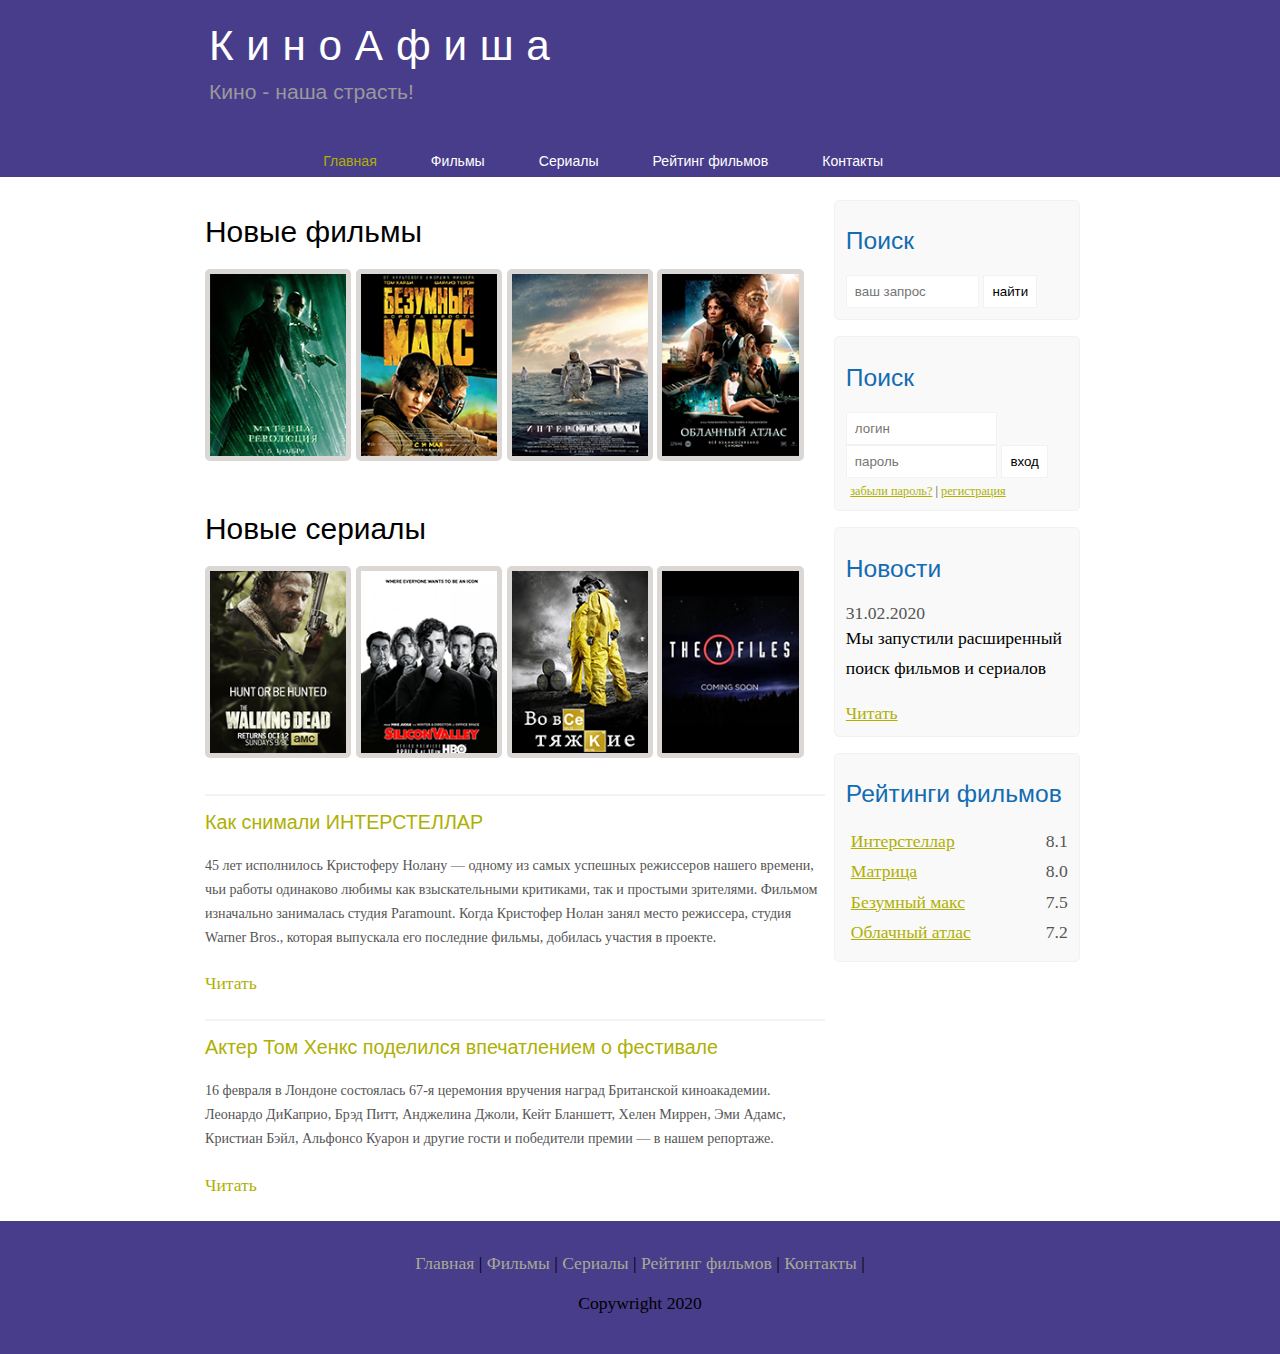
<file: index.html>
<!DOCTYPE html>
<html lang="en">
<head>
	<meta charset="UTF-8">
	<meta name="veiwport" content="width=device-width, initial-scale=1.0">
	<title>Главная страница</title>
	<meta name="description" content="Киномонстр - это портал о кино!"/>
	<meta name="keywords" content="фильмы онлайн в 4к"/>
	<link rel="stylesheet" type="text/css" href="assets/css/style.css">
</head>
<body>

<div class="main">

	<!--- Head. Создание названия сайта и лого--->
	<div class="header">
		<div class="logo">
			<div class="logo_text">
				<h1><a href="index.html">КиноАфиша</a></h1>
				<h2>Кино - наша страсть!</h2>
			</div>
	</div>

	<!--- Head. Создание нижнего меню --->
	<div class="menubar">
			<ul class="menu">
				<li class="selected"><a href="index.html">Главная</a></li>
				<li><a href="films.html">Фильмы</a></li>
				<li><a href="#">Сериалы</a></li>
				<li><a href="rating.html">Рейтинг фильмов</a></li>
				<li><a href="contact.html">Контакты</a></li>
			</ul>
	</div>
	</div>

		<div class="site_content">
			<!---ПРАВОЕ МЕНЮ--->
			<div class="sidebar_container">
			<!-- Блок "Поиск"-->
				<div class="sidebar">
				<h2>Поиск</h2>
				<form method="post" action="#" id="search_form">
					<input type="search" name="search_field" placeholder="ваш запрос"/> <!-- поле поиска-->
					<input type="submit" class="btn" value="найти"/>	<!---кнопка найти--->
				</form>
				</div>

			<!-- Блок "Вход" -->
				<div class="sidebar">
				<h2>Поиск</h2>
				<form method="post" action="#" id="login">
					<input type="text" name="login_field" placeholder="логин" /> <!-- поле пароль -->
					<input type="password" name="password_field" placeholder="пароль" /> <!-- поле пароль-->
					<input type="submit" class="btn" value="вход" />	<!---кнопка вход--->
						<div class="lables_passreg_text">
						<span><a href="#">забыли пароль?</a></span> | <span><a href="#">регистрация</a></span>
					</div>
				</form>
			</div>

			<!--Блок "Новости" -->
				<div class="sidebar">
				<h2>Новости</h2>
					<span>31.02.2020</span>
					<p>Мы запустили расширенный поиск фильмов и сериалов</p>
					<a href="#">Читать</a>
			</div>

			<!-- Блок "Рейтинги фильмов"-->
			<div class="sidebar">
				<h2>Рейтинги фильмов</h2>
				<ul>
					<li><a href="show.html">Интерстеллар</a><span class="rating_sidebar">8.1</span></li>
					<li><a href="#">Матрица</a><span class="rating_sidebar">8.0</span></li>
					<li><a href="#">Безумный макс</a><span class="rating_sidebar">7.5</span></li>
					<li><a href="#">Облачный атлас</a><span class="rating_sidebar">7.2</span></li>
				</ul>
			</div>
			</div>

				<!--Блок ФИЛЬМЫ и СЕРИАЛЫ--->
				<div class="content">

					<h1>Новые фильмы</h1>
					<div class="films_block">
						<a href="#"><img src="assets/img/matrix.png"></a>
						<a href="#"><img src="assets/img/max.png"></a>
						<a href="#"><img src="assets/img/inter.png"></a>
						<a href="#"><img src="assets/img/cloud.png"></a>
					</div>

					<h1>Новые сериалы</h1>
					<div class="films_block">
						<a href="#"><img src="assets/img/dead.png"></a>
						<a href="#"><img src="assets/img/silicon.png"></a>
						<a href="#"><img src="assets/img/breakingbad.png"></a>
						<a href="#"><img src="assets/img/xfiles.png"></a>
					</div>
				<!---Блок ЗАПИСИ БЛОГА--->
					<div class="posts">
						<hr>
						<h2><a href="#">Как снимали ИНТЕРСТЕЛЛАР</a></h2>
					</div>
					<div class="posts_content">
						<p>
						45 лет исполнилось Кристоферу Нолану — одному из самых успешных режиссеров нашего времени, чьи работы одинаково любимы как взыскательными критиками, так и простыми зрителями. Фильмом изначально занималась студия Paramount. Когда Кристофер Нолан занял место режиссера, студия Warner Bros., которая выпускала его последние фильмы, добилась участия в проекте.
						</p>
					</div>
						<p><a href="#">Читать</p>

					<div class="posts">
						<hr>
						<h2><a href="#">Актер Том Хенкс поделился впечатлением о фестивале</a></h2>
					</div>
					<div class="posts_content">
						<p>
						16 февраля в Лондоне состоялась 67-я церемония вручения наград Британской киноакадемии. Леонардо ДиКаприо, Брэд Питт, Анджелина Джоли, Кейт Бланшетт, Хелен Миррен, Эми Адамс, Кристиан Бэйл, Альфонсо Куарон и другие гости и победители премии — в нашем репортаже.
						</p>
					</div>
						<p><a href="#">Читать</p>


				 </div><!-- content --->
			</div> <!---site_content--->

			<!--- Блок Footer---->
			<div class="footer">
				<p>
					<a href="index.html">Главная</a> | 
					<a href="films.html">Фильмы</a> |
					<a href="#">Сериалы</a> |
					<a href="rating.html">Рейтинг фильмов</a> |
					<a href="contact.html">Контакты</a> | 
				</p>
				<p>Copywright 2020</p>
			</div>
		
	
		</div> <!---main--->
		

</body>
</html>
</file>
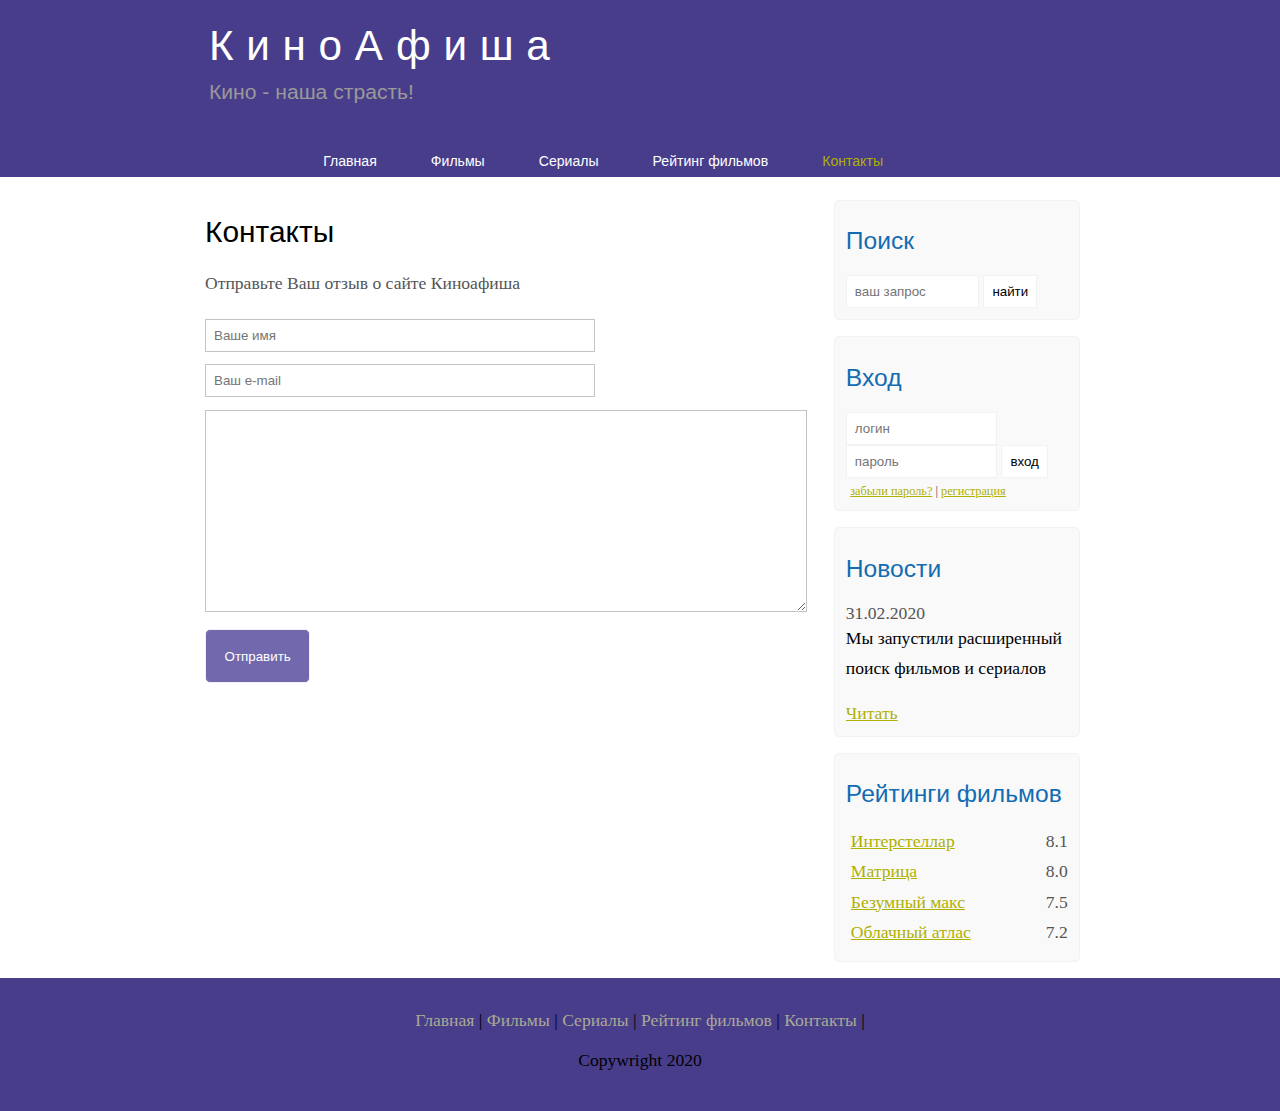
<file: contact.html>
<!DOCTYPE html>
<html lang="en">
<head>
	<meta charset="UTF-8">
	<meta name="veiwport" content="width=device-width, initial-scale=1.0">
	<title>Контакты</title>
	<meta name="description" content="Киномонстр - это портал о кино!"/>
	<meta name="keywords" content="фильмы онлайн в 4к"/>
	<link rel="stylesheet" type="text/css" href="assets/css/style.css">
</head>
<body>

<div class="main">

<!--- Head. Создание названия сайта и лого--->
	<div class="header">
		<div class="logo">
			<div class="logo_text">
				<h1><a href="index.html">КиноАфиша</a></h1>
				<h2>Кино - наша страсть!</h2>
			</div>
		</div>

<!--- Head. Создание нижнего меню --->
	<div class="menubar">
			<ul class="menu">
				<li><a href="index.html">Главная</a></li>
				<li><a href="films.html">Фильмы</a></li>
				<li><a href="#">Сериалы</a></li>
				<li><a href="rating.html">Рейтинг фильмов</a></li>
				<li class="selected"><a href="contact.html">Контакты</a></li>
			</ul>
	</div>
	</div>

	<div class="site_content">
	<!---ПРАВОЕ МЕНЮ--->
	<div class="sidebar_container">
	<!-- Блок "Поиск"-->
	<div class="sidebar">
		<h2>Поиск</h2>
			<form method="post" action="#" id="search_form">
			<input type="search" name="search_field" placeholder="ваш запрос" /> <!-- поле поиска-->
			<input type="submit" class="btn" value="найти" />	<!---кнопка найти--->
			</form>
	</div>

	<!-- Блок "Вход" -->
	<div class="sidebar">
		<h2>Вход</h2>
		<form method="post" action="#" id="login">
			<input type="text" name="login_field" placeholder="логин" /> <!-- поле пароль -->
			<input type="password" name="password_field" placeholder="пароль" /> <!-- поле пароль-->
			<input type="submit" class="btn" value="вход" />	<!---кнопка вход--->
			<div class="lables_passreg_text">
		<span><a href="#">забыли пароль?</a></span> | <span><a href="#">регистрация</a></span>
			</div>
		</form>
	</div>

	<!--Блок "Новости" -->
	<div class="sidebar">
		<h2>Новости</h2>
			<span>31.02.2020</span>
			<p>Мы запустили расширенный поиск фильмов и сериалов</p>
			<a href="#">Читать</a>
	</div>

			<!-- Блок "Рейтинги фильмов"-->
	<div class="sidebar">
		<h2>Рейтинги фильмов</h2>
			<ul>
				<li><a href="#">Интерстеллар</a><span class="rating_sidebar">8.1</span></li>
				<li><a href="#">Матрица</a><span class="rating_sidebar">8.0</span></li>
				<li><a href="#">Безумный макс</a><span class="rating_sidebar">7.5</span></li>
				<li><a href="#">Облачный атлас</a><span class="rating_sidebar">7.2</span></li>
			</ul>
	</div>
	</div>

				<!--Страница контакты--->
	<div class="content">
		<h1>Контакты</h1>
		<p>Отправьте Ваш отзыв о сайте Киноафиша</p>
			<div class="contact">
				<form method="post" action="#" id="review">
					<input type="text" name="contact_name" placeholder="Ваше имя">
					<input type="text" name="mail" placeholder="Ваш e-mail">
					<textarea name="contact_text"></textarea>
					<input type="submit" value="Отправить">
				</form>
			</div>
	</div><!---content---->
	</div><!--site content --->
	</div> <!---site_content--->

			<!--- Блок Footer---->
			<div class="footer">
				<p>
					<a href="index.html">Главная</a> | 
					<a href="films.html">Фильмы</a> |
					<a href="#">Сериалы</a> |
					<a href="rating.html">Рейтинг фильмов</a> |
					<a href="contact.html">Контакты</a> |
				</p>
				<p>Copywright 2020</p>
			</div>
		
	
		</div> <!---main--->
		

</body>
</html>
</file>
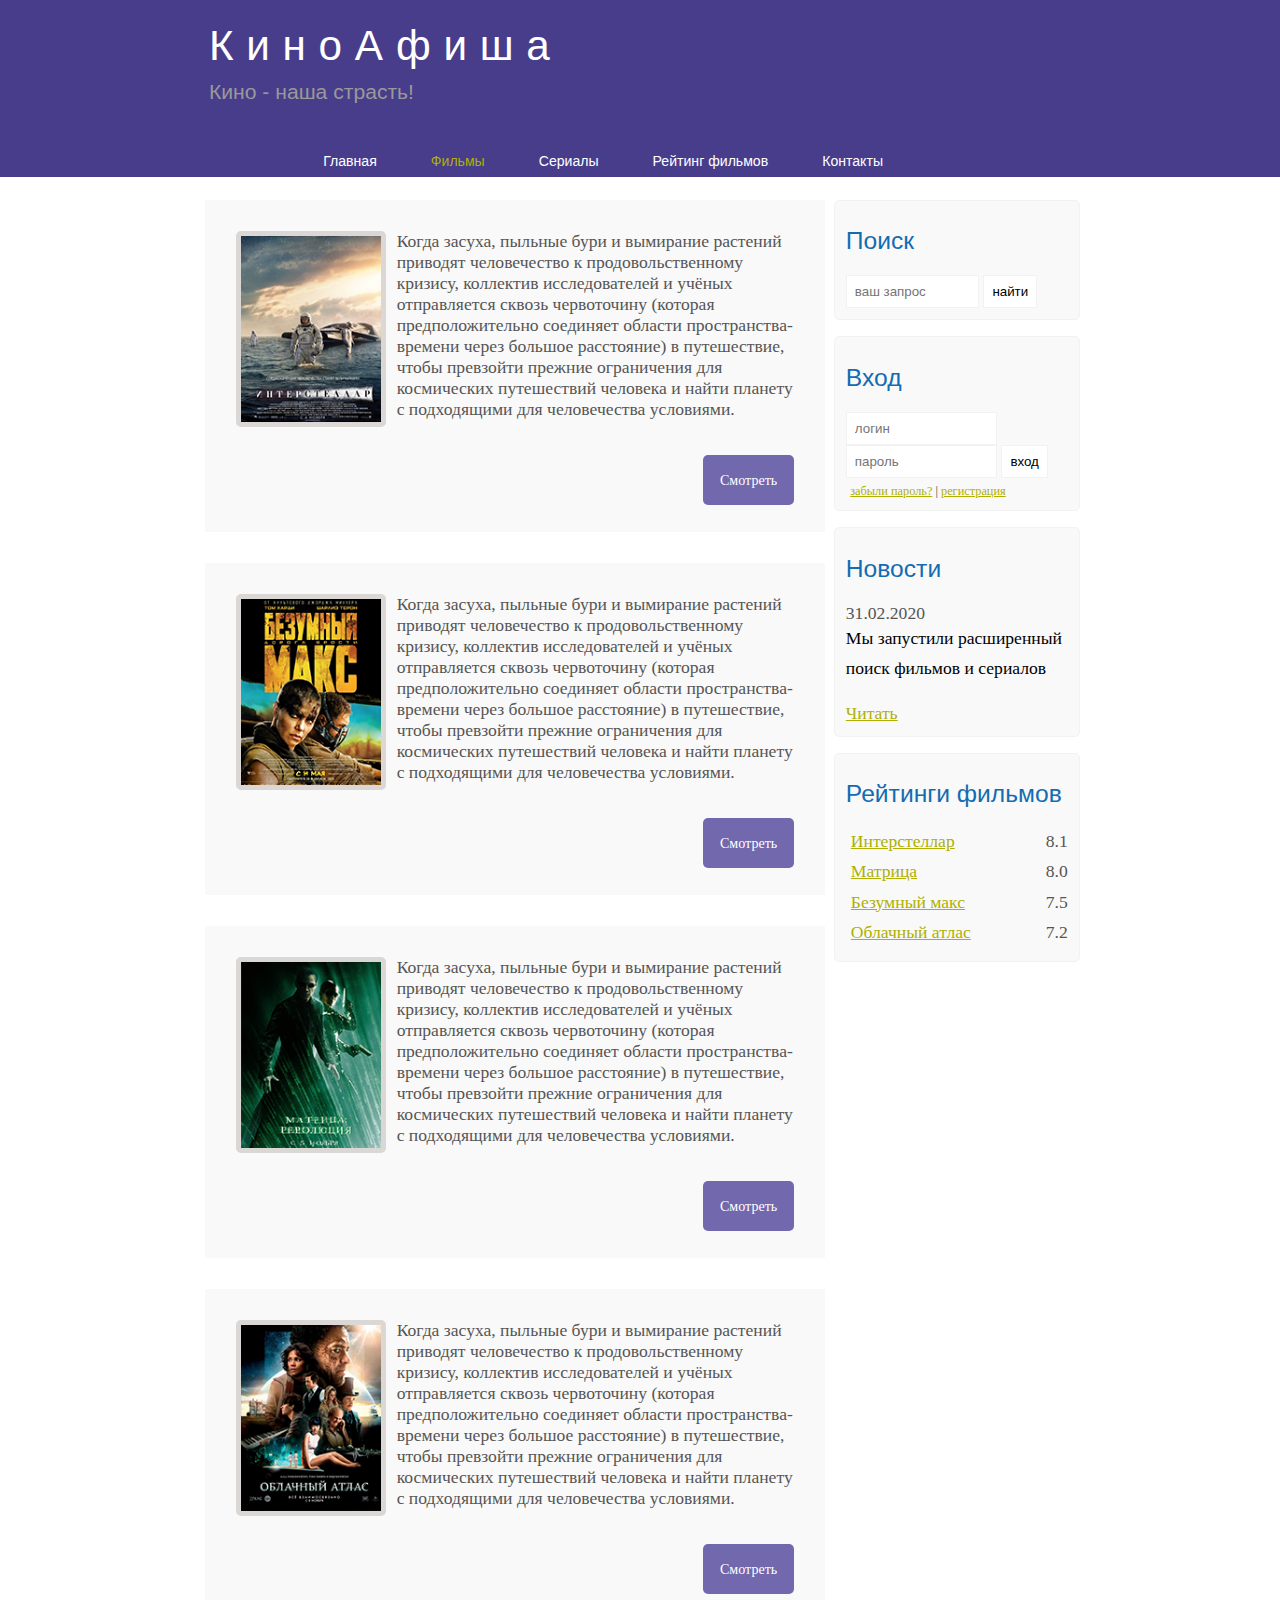
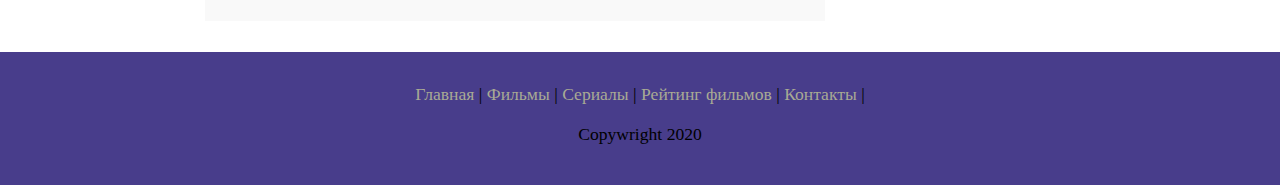
<file: films.html>
<!DOCTYPE html>
<html lang="en">
<head>
	<meta charset="UTF-8">
	<meta name="veiwport" content="width=device-width, initial-scale=1.0">
	<title>Фильмы</title>
	<meta name="description" content="Киномонстр - это портал о кино!"/>
	<meta name="keywords" content="фильмы онлайн в 4к"/>
	<link rel="stylesheet" type="text/css" href="assets/css/style.css">
</head>
<body>

<div class="main">

<!--- Head. Создание названия сайта и лого--->
	<div class="header">
		<div class="logo">
			<div class="logo_text">
				<h1><a href="index.html">КиноАфиша</a></h1>
				<h2>Кино - наша страсть!</h2>
			</div>
		</div>

<!--- Head. Создание нижнего меню --->
	<div class="menubar">
			<ul class="menu">
				<li><a href="index.html">Главная</a></li>
				<li class="selected"><a href="#">Фильмы</a></li>
				<li><a href="#">Сериалы</a></li>
				<li><a href="rating.html">Рейтинг фильмов</a></li>
				<li><a href="contact.html">Контакты</a></li>
			</ul>
	</div>
	</div>

	<div class="site_content">
	<!---ПРАВОЕ МЕНЮ--->
	<div class="sidebar_container">
	<!-- Блок "Поиск"-->
	<div class="sidebar">
		<h2>Поиск</h2>
			<form method="post" action="#" id="search_form">
			<input type="search" name="search_field" placeholder="ваш запрос" /> <!-- поле поиска-->
			<input type="submit" class="btn" value="найти" />	<!---кнопка найти--->
			</form>
	</div>

	<!-- Блок "Вход" -->
	<div class="sidebar">
		<h2>Вход</h2>
		<form method="post" action="#" id="login">
			<input type="text" name="login_field" placeholder="логин" /> <!-- поле пароль -->
			<input type="password" name="password_field" placeholder="пароль" /> <!-- поле пароль-->
			<input type="submit" class="btn" value="вход" />	<!---кнопка вход--->
			<div class="lables_passreg_text">
		<span><a href="#">забыли пароль?</a></span> | <span><a href="#">регистрация</a></span>
			</div>
		</form>
	</div>

	<!--Блок "Новости" -->
	<div class="sidebar">
		<h2>Новости</h2>
			<span>31.02.2020</span>
			<p>Мы запустили расширенный поиск фильмов и сериалов</p>
			<a href="#">Читать</a>
	</div>

			<!-- Блок "Рейтинги фильмов"-->
	<div class="sidebar">
		<h2>Рейтинги фильмов</h2>
			<ul>
				<li><a href="#">Интерстеллар</a><span class="rating_sidebar">8.1</span></li>
				<li><a href="#">Матрица</a><span class="rating_sidebar">8.0</span></li>
				<li><a href="#">Безумный макс</a><span class="rating_sidebar">7.5</span></li>
				<li><a href="#">Облачный атлас</a><span class="rating_sidebar">7.2</span></li>
			</ul>
	</div>
	</div>

				<!--СТРАНИЦА С ФИЛЬМОМ--->
	<div class="content">
		<div class="info_film">
			<img src="assets/img/inter.png">
			Когда засуха, пыльные бури и вымирание растений приводят человечество к продовольственному кризису, коллектив исследователей и учёных отправляется сквозь червоточину (которая предположительно соединяет области пространства-времени через большое расстояние) в путешествие, чтобы превзойти прежние ограничения для космических путешествий человека и найти планету с подходящими для человечества условиями.
			<div class="button"><a href="show.html">Смотреть</a></div>
		</div>

			<div class="info_film">
			<img src="assets/img/max.png">
			Когда засуха, пыльные бури и вымирание растений приводят человечество к продовольственному кризису, коллектив исследователей и учёных отправляется сквозь червоточину (которая предположительно соединяет области пространства-времени через большое расстояние) в путешествие, чтобы превзойти прежние ограничения для космических путешествий человека и найти планету с подходящими для человечества условиями.
			<div class="button"><a href="show.html">Смотреть</a></div>
		</div>
			<div class="info_film">
			<img src="assets/img/matrix.png">
			Когда засуха, пыльные бури и вымирание растений приводят человечество к продовольственному кризису, коллектив исследователей и учёных отправляется сквозь червоточину (которая предположительно соединяет области пространства-времени через большое расстояние) в путешествие, чтобы превзойти прежние ограничения для космических путешествий человека и найти планету с подходящими для человечества условиями.
			<div class="button"><a href="show.html">Смотреть</a></div>
		</div>
			<div class="info_film">
			<img src="assets/img/cloud.png">
			Когда засуха, пыльные бури и вымирание растений приводят человечество к продовольственному кризису, коллектив исследователей и учёных отправляется сквозь червоточину (которая предположительно соединяет области пространства-времени через большое расстояние) в путешествие, чтобы превзойти прежние ограничения для космических путешествий человека и найти планету с подходящими для человечества условиями.
			<div class="button"><a href="show.html">Смотреть</a></div>
		</div>


		</div><!---content---->
	</div><!--site content --->
	</div> <!---site_content--->

			<!--- Блок Footer---->
			<div class="footer">
				<p>
					<a href="index.html">Главная</a> | 
					<a href="films.html">Фильмы</a> |
					<a href="#">Сериалы</a> |
					<a href="rating.html">Рейтинг фильмов</a> |
					<a href="contact.html">Контакты</a> | 
				</p>
				<p>Copywright 2020</p>
			</div>
		
	
		</div> <!---main--->
		

</body>
</html>
</file>
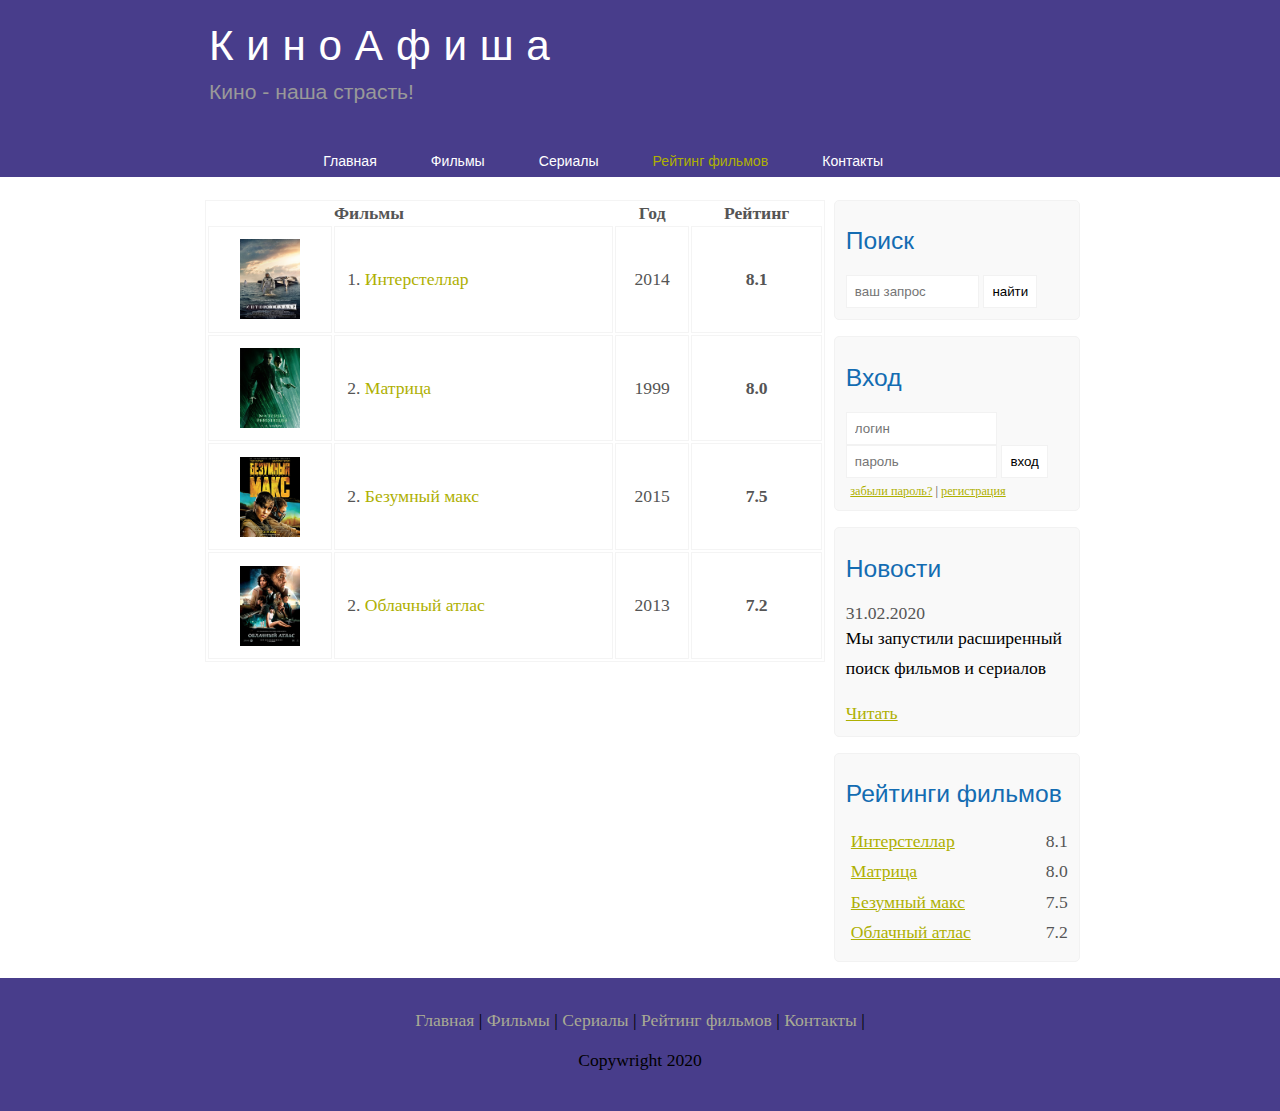
<file: rating.html>
<!DOCTYPE html>
<html lang="en">
<head>
	<meta charset="UTF-8">
	<meta name="veiwport" content="width=device-width, initial-scale=1.0">
	<title>Рейтинг</title>
	<meta name="description" content="Киномонстр - это портал о кино!"/>
	<meta name="keywords" content="фильмы онлайн в 4к"/>
	<link rel="stylesheet" type="text/css" href="assets/css/style.css">
</head>
<body>

<div class="main">

<!--- Head. Создание названия сайта и лого--->
	<div class="header">
		<div class="logo">
			<div class="logo_text">
				<h1><a href="index.html">КиноАфиша</a></h1>
				<h2>Кино - наша страсть!</h2>
			</div>
		</div>

<!--- Head. Создание нижнего меню --->
	<div class="menubar">
			<ul class="menu">
				<li><a href="index.html">Главная</a></li>
				<li><a href="films.html">Фильмы</a></li>
				<li><a href="#">Сериалы</a></li>
				<li class="selected"><a href="rating.html">Рейтинг фильмов</a></li>
				<li><a href="contact.html">Контакты</a></li>
			</ul>
	</div>
	</div>

	<div class="site_content">
	<!---ПРАВОЕ МЕНЮ--->
	<div class="sidebar_container">
	<!-- Блок "Поиск"-->
	<div class="sidebar">
		<h2>Поиск</h2>
			<form method="post" action="#" id="search_form">
			<input type="search" name="search_field" placeholder="ваш запрос" /> <!-- поле поиска-->
			<input type="submit" class="btn" value="найти" />	<!---кнопка найти--->
			</form>
	</div>

	<!-- Блок "Вход" -->
	<div class="sidebar">
		<h2>Вход</h2>
		<form method="post" action="#" id="login">
			<input type="text" name="login_field" placeholder="логин" /> <!-- поле пароль -->
			<input type="password" name="password_field" placeholder="пароль" /> <!-- поле пароль-->
			<input type="submit" class="btn" value="вход" />	<!---кнопка вход--->
			<div class="lables_passreg_text">
		<span><a href="#">забыли пароль?</a></span> | <span><a href="#">регистрация</a></span>
			</div>
		</form>
	</div>

	<!--Блок "Новости" -->
	<div class="sidebar">
		<h2>Новости</h2>
			<span>31.02.2020</span>
			<p>Мы запустили расширенный поиск фильмов и сериалов</p>
			<a href="#">Читать</a>
	</div>

			<!-- Блок "Рейтинги фильмов"-->
	<div class="sidebar">
		<h2>Рейтинги фильмов</h2>
			<ul>
				<li><a href="#">Интерстеллар</a><span class="rating_sidebar">8.1</span></li>
				<li><a href="#">Матрица</a><span class="rating_sidebar">8.0</span></li>
				<li><a href="#">Безумный макс</a><span class="rating_sidebar">7.5</span></li>
				<li><a href="#">Облачный атлас</a><span class="rating_sidebar">7.2</span></li>
			</ul>
	</div>
	</div>

				<!--Рейтинг фильмов--->
	<div class="content">
		<table>
			<tr>
				<th></th>
				<th>Фильмы</th>
				<th class="center">Год</th>
				<th class="center">Рейтинг</th>
			</tr>
			<tr>
				<td class="center"><img src="assets/img/inter.png"></td>
				<td>1. <a href="show.html">Интерстеллар</a></td>
				<td class="center">2014</td>
				<td class="center rating">8.1</td>
			</tr>
			<tr>
				<td class="center"><img src="assets/img/matrix.png"></td>
				<td>2. <a href="show.html">Матрица</a></td>
				<td class="center">1999</td>
				<td class="center rating">8.0</td>
			</tr>
			<tr>
				<td class="center"><img src="assets/img/max.png"></td>
				<td>2. <a href="show.html">Безумный макс</a></td>
				<td class="center">2015</td>
				<td class="center rating">7.5</td>
			</tr>
			<tr>
				<td class="center"><img src="assets/img/cloud.png"></td>
				<td>2. <a href="show.html">Облачный атлас</a></td>
				<td class="center">2013</td>
				<td class="center rating">7.2</td>
			</tr>

		</table>



		</div><!---content---->
	</div><!--site content --->
	</div> <!---site_content--->

			<!--- Блок Footer---->
			<div class="footer">
				<p>
					<a href="index.html">Главная</a> | 
					<a href="films.html">Фильмы</a> |
					<a href="#">Сериалы</a> |
					<a href="rating.html">Рейтинг фильмов</a> |
					<a href="contact.html">Контакты</a> | 
				</p>
				<p>Copywright 2020</p>
			</div>
		
	
		</div> <!---main--->
		

</body>
</html>
</file>
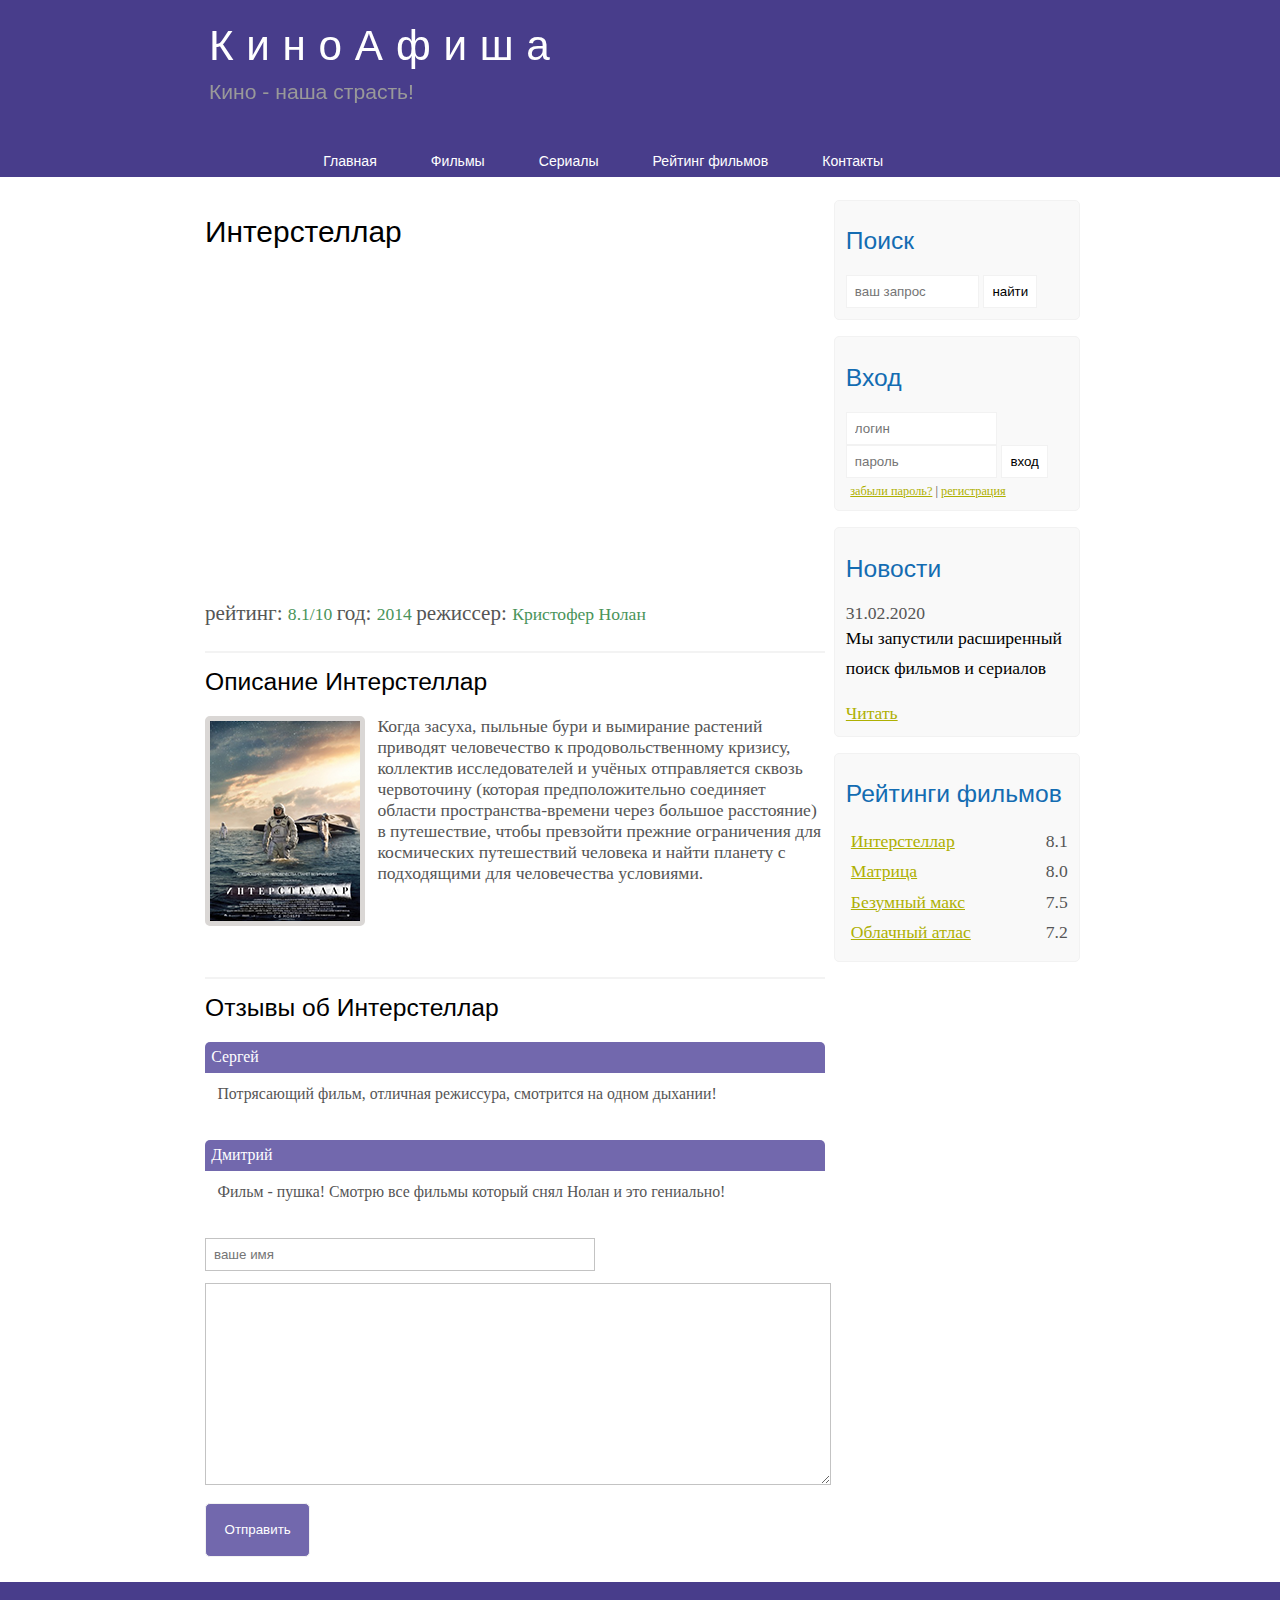
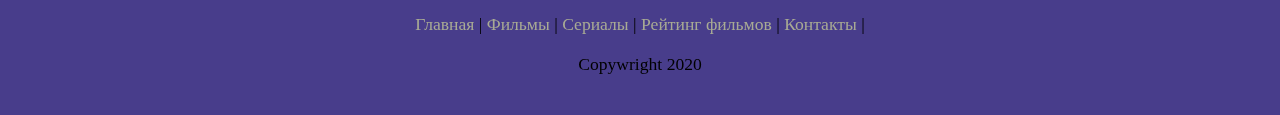
<file: show.html>
<!DOCTYPE html>
<html lang="en">
<head>
	<meta charset="UTF-8">
	<meta name="veiwport" content="width=device-width, initial-scale=1.0">
	<title></title>
	<meta name="description" content="Киномонстр - это портал о кино!"/>
	<meta name="keywords" content="фильмы онлайн в 4к"/>
	<link rel="stylesheet" type="text/css" href="assets/css/style.css">
</head>
<body>

<div class="main">

<!--- Head. Создание названия сайта и лого--->
	<div class="header">
		<div class="logo">
			<div class="logo_text">
				<h1><a href="index.html">КиноАфиша</a></h1>
				<h2>Кино - наша страсть!</h2>
			</div>
		</div>

<!--- Head. Создание нижнего меню --->
	<div class="menubar">
			<ul class="menu">
				<li><a href="index.html">Главная</a></li>
				<li><a href="films.html">Фильмы</a></li>
				<li><a href="#">Сериалы</a></li>
				<li><a href="rating.html">Рейтинг фильмов</a></li>
				<li><a href="contact.html">Контакты</a></li>
			</ul>
	</div>
	</div>

	<div class="site_content">
	<!---ПРАВОЕ МЕНЮ--->
	<div class="sidebar_container">
	<!-- Блок "Поиск"-->
	<div class="sidebar">
		<h2>Поиск</h2>
			<form method="post" action="#" id="search_form">
			<input type="search" name="search_field" placeholder="ваш запрос" /> <!-- поле поиска-->
			<input type="submit" class="btn" value="найти" />	<!---кнопка найти--->
			</form>
	</div>

	<!-- Блок "Вход" -->
	<div class="sidebar">
		<h2>Вход</h2>
		<form method="post" action="#" id="login">
			<input type="text" name="login_field" placeholder="логин" /> <!-- поле пароль -->
			<input type="password" name="password_field" placeholder="пароль" /> <!-- поле пароль-->
			<input type="submit" class="btn" value="вход" />	<!---кнопка вход--->
			<div class="lables_passreg_text">
		<span><a href="#">забыли пароль?</a></span> | <span><a href="#">регистрация</a></span>
			</div>
		</form>
	</div>

	<!--Блок "Новости" -->
	<div class="sidebar">
		<h2>Новости</h2>
			<span>31.02.2020</span>
			<p>Мы запустили расширенный поиск фильмов и сериалов</p>
			<a href="#">Читать</a>
	</div>

			<!-- Блок "Рейтинги фильмов"-->
	<div class="sidebar">
		<h2>Рейтинги фильмов</h2>
			<ul>
				<li><a href="#">Интерстеллар</a><span class="rating_sidebar">8.1</span></li>
				<li><a href="#">Матрица</a><span class="rating_sidebar">8.0</span></li>
				<li><a href="#">Безумный макс</a><span class="rating_sidebar">7.5</span></li>
				<li><a href="#">Облачный атлас</a><span class="rating_sidebar">7.2</span></li>
			</ul>
	</div>
	</div>

				<!--СТРАНИЦА С ФИЛЬМОМ--->
	<div class="content">
		<h1>Интерстеллар</h1>
		<iframe width="560" height="315" src="https://www.youtube.com/embed/qcPfI0y7wRU" frameborder="0" allow="accelerometer; autoplay; encrypted-media; gyroscope; picture-in-picture" allowfullscreen></iframe>

		<div class="info_film_page">
			<span class="label">рейтинг: </span><span class="value">8.1/10 </span>
			<span class="label">год: </span><span class="value">2014 </span>
			<span class="label">режиссер: </span><span class="value">Кристофер Нолан</span>
		</div>
		<hr>
			<h2>Описание Интерстеллар</h2>
			<div class="description_film">
				<img src="assets/img/inter.png">
				Когда засуха, пыльные бури и вымирание растений приводят человечество к продовольственному кризису, коллектив исследователей и учёных отправляется сквозь червоточину (которая предположительно соединяет области пространства-времени через большое расстояние) в путешествие, чтобы превзойти прежние ограничения для космических путешествий человека и найти планету с подходящими для человечества условиями.
			</div>
			<hr>
			<h2>Отзывы об Интерстеллар</h2>
			<div class="reviews">
				<div class="review_name">
					Сергей
				</div>
					<div class="review_text">
				Потрясающий фильм, отличная режиссура, смотрится на одном дыхании!
					</div>
			</div>
			<div class="reviews">
				<div class="review_name">
					Дмитрий
				</div>
					<div class="review_text">
				Фильм - пушка! Смотрю все фильмы который снял Нолан и это гениально!
					</div>
			</div>

			<div class="send">
				<form method="post" action="#" id="review">
					<input type="text" name="review_name" placeholder="ваше имя">
					<textarea name="review_text"></textarea>
					<input type="submit" value="Отправить">
				</form>
			</div>
		</div><!---content---->
	</div><!--site content --->
	</div> <!---site_content--->

			<!--- Блок Footer---->
			<div class="footer">
				<p>
					<a href="index.html">Главная</a> | 
					<a href="films.html">Фильмы</a> |
					<a href="#">Сериалы</a> |
					<a href="rating.html">Рейтинг фильмов</a> |
					<a href="contact.html">Контакты</a> | 
				</p>
				<p>Copywright 2020</p>
			</div>
		
	
		</div> <!---main--->
		

</body>
</html>
</file>
<file: assets/css/style.css>
*{
	margin: 0;
	padding: 0;
}

/* ОБЩИЕ СТИЛИ *ВСЕГДА РАСПОЛОГАТЬ ВВЕРХУ СТРАНИЦЫ ИЛИ ОТДЕЛЬНЫМ ФАЙЛОМ */
/* Задаем стили для инпутов - кнопки, поисковые поля и пр */

body {
	font-size: 1.1em;
	background-color: #fff;
	color: #555;
}

input[type="text"], input[type="password"], input[type="search"] {
	color: #5d5d5d;
	width: 60%;
	padding: 8px;
}

input, textarea {
	outline: none;
	border: none;
	border: solid 1px #f2f2f2;
}

/* заголовки */
h1, h2{
	font: normal 170% 'century gothic', arial;
	margin: 0 0 15px 0;
	padding: 15px 0 5px 0;
	color:#000;
}

h2{
	font-size: 140%;
}

p {
	padding: 0 0 20px 0;
	line-height: 1.7em;
	color: black;
}

/* ссылки */
a, a:hover {
	outline: none;
	text-decoration: underline;
	color: #aeb002;
}

/* Списки */
ul{
	margin: 2px 0 22px 17px;
}

ul li{
	line-height: 1.5em;
	margin: 0 0 6px 0;
	padding: 0 0 4px 5px;
}

hr{
	border: solid 1px #f3f3f3;
}


 /* Head. Создание названия сайта и лого */

.header {
background-color: darkslateblue;
height: 177px;
font-size: 0.8em;
margin-left: 0px;
margin-right: 0px;
min-width: 900px;
}



.main, .logo, .logo .menubar, .site_content, .footer {

	margin-left: auto;
	margin-right: auto;
}

.logo {

	width: 880px;
	padding-bottom: 40px;
}

.logo h1, .logo h2 {
	font: normal 300% Arial, sans-serif;
	margin: 0 0 0 9px;
}

.logo_text h1, .logo_text h1 a, .logo_text h1 a:hover {
	padding:22px 0 0 0;
	color: #fff;
	letter-spacing:0.3em;
	text-decoration:none;
}

.logo_text h2 {
	font-size: 1.5em;
	padding: 10px 0 0 0;
	color:#999;
}

 /* Head. Создание нижнего меню */
.menubar {
	width: 900px;
	height: 46px;
}

ul.menu {
	float: right;
}

ul.menu li {
	float:left;
	padding: 0 0 0 9px;
	list-style: none;
	margin: 1px 2px 0 0;
}

ul.menu li a {
	font: normal 100% 'trebuchet ms' , sans-serif;
	display: block;
	height: 20px;
	padding: 6px 15px 5px 28px;
	color: #fff;
	text-decoration: none;
}

ul.menu li.selected a {
	color: #aeb002;
}

ul.menu li a:hover {
	color: red;
}

/* Создание правого блока */
.site_content {
	width: 880px;
	overflow: hidden;
	margin:20px auto 0 auto;
	background-color: white;

}

.sidebar_container {
	float:right;
	width: 224px;
	

}

.sidebar {
	float:right;
	width: 222px;
	padding:5%;
	margin: 0 0 16px 0;
	border: solid 1px #f2f2f2;
	border-radius: 5px;
	background-color: #f9f9f9;
}


.btn{
	padding: 8px;
	background-color: white;
	cursor: pointer;
}

.sidebar h2 {
	color: #136cb2;
}

.lables_passreg_text{
	font-size: 0.7em;
	margin-top: 3%;
	margin-left: 2%;
}

.sidebar ul{
	margin: 0;
}

.sidebar ul li{
	list-style-type: none;
	margin: 0 0 0 0; 
}

.sidebar .rating_sidebar{
	float: right;
}


/* Блок ФИЛЬМЫ и СЕРИАЛЫ */
.content{
	text-align: left;
	width: 620px;
	padding: 0 0 0 5px;
	float:left;
}

.content a {
	text-decoration: none;
}

.films_block{
	margin-bottom: 5%;
}

.films_block img{
	border-radius: 5px;
	border: solid 5px #dad7d5;
	width: 22%;

}

.description_film {
	margin-bottom: 15%;
}

.description_film img {
	float: left;
	margin-right: 2%;
	border-radius: 5px;
	border: solid 5px #dad7d5;
}

/* Блок ЗАПИСИ БЛОГА */

.posts{
	font-size: 0.8em;
}

.posts_content{
 	font-size: 0.8em;
 }

 /*Cтраница с фильмом*/

.info_film_page{
	margin-top: 2%;
	margin-bottom: 4%;
}

.info_film_page .label{
	font-size: 1.2em;
}

.info_film_page .value{
	font-size: 1em;
	color: #49945a;
}

 .reviews {
 	margin-bottom: 4%;
 	font-size: 0.9em;
 }
 
 .reviews .review_name {
	background-color: #7268ad;
	color: white;
	padding:1%;
	border-top-left-radius: 5px;
	border-top-right-radius: 5px;
 }

 .reviews .review_text {
 	padding-top: 2%;
 	padding-bottom: 2%;
 	padding-left: 2%;
 }

 .send{
	margin-bottom:4%;
 }

 .send input[type="text"], textarea {
 	border:solid 1px #c3c3c3;
 	margin-bottom: 2%;
 }

.send input [type="text"] {
	width: 98%;
}

.send textarea {
	width:624px;
	height: 200px;
}

.send input[type="submit"]{
	background-color: #7268ad;
	padding: 3%;
	color: white;
	border-radius: 5px;
}

/* Контакты */
.contact{
	margin-bottom:4%;
 }

.contact input[type="text"], textarea {
 	border:solid 1px #c3c3c3;
 	margin-bottom: 2%;
 }

.contact input [type="text"] {
	width: 98%;
}

.contact textarea {
	width:600px;
	height: 200px;
}

.contact input[type="submit"]{
	background-color: #7268ad;
	padding: 3%;
	color: white;
	border-radius: 5px;
}

.content p{
	color: #555555;
}




.info_film{
	margin-bottom: 5%;
	background-color: #f9f9f9;
	padding: 5%;
	height: 270px;
}

.info_film img{
	float:left;
	margin-right: 2%;
	border-radius: 5px;
	border: solid 5px #dad7d5;
	width:25%;
}

.button{
	background-color: #7268ad;
	padding:3%;
	color:white;
	border-radius: 5px;
	float: right;
	margin-top: 5%;
	clear: both;
	font-size: 0.8em;
}

.button a{
	color:white;
}

/*Рейтинг фильмов*/

table{
	width: 100%;
	border:solid 1px #f4f4f4;
}

td{
	padding: 2%;
	border: solid 1px #f4f4f4;
}

td img{
	width: 60px;
	vertical-align:middle;
}

.center{
	text-align: center;
}

.rating{
	font-weight: bold;
}


/* Создание блока footer */

.footer{
	width: 100%;
	height: 100px;
	color:#a8aa94;
	text-decoration: none;
	padding: 28px 0 5px 0;
	text-align: center;
	background-color: darkslateblue;
	margin-left: 0px;
	margin-right: 0px;
	color: #a8aa94;
	min-width: 900px;

}

.footer a {
	color:#a8aa94;
	text-decoration: none;
}

.footer a:hover { 
	color: #fff;
	text-decoration: none;
}

.footer p{
	padding: 0 0 10px 0;
}

/*CSS Mobile*/
@media only screen
and (min-device-width: 320px)
and (max-device-width: 568px) {
	
	.header {
		background-color: #257965;
		min-width: 100%;
		height: 20%;
		text-align: center;
	}
	
	.logo{
		width: 100%;
	}

	.site_content{
		width: 100%;
	}

	.menubar{
		width: 100%;
		height: 100%;
	}

	.content{
		width:100%;
		text-align: center;
	}

	.site_content{
		width: 100%;
		text-align: center;}

	.sidebar_container{
		display: none;
	}

	.footer{
		display:none;
	}

	ul.menu{
		float: none;
	}

	ul.menu li{
		margin: 0;
		padding: 0;
		float: none;
	}

	.logo h1{
		font:normal 235% century gothic, arial, sans-serif;
	}

	.logo h2{
		font:normal 100% century gothic, arial, sans-serif;
		color: white;
	}
	
	.content h1{
		font:normal 110% century gothic, arial;
	}
	.content h2{
		font:normal 110% century gothic, arial;
	}

	.films_block img{
		width:43%;
	}

	.posts_content p{
		line-height: 1.5em;
		font-size: 208%;
		padding:3%;
		text-align: left;
	}

	.posts p{
		font-size:120%;
	}
	
	/* films page */
	.info_film{
		float:none;
		margin-bottom:25%;
	}

	.info_film img{
		width: 20%;
		margin-bottom: 5%;
	}

	.button{
		float:none;
	}

	/*rating page*/
	table{
		display:block;
	}

	td{
		padding: 0;
		margin: 0;
		text-align: center;
	}

	/*show page*/
	iframe{
		width: 88%;
	}

	.description_film{
		width:90%;
		text-align: left;
		margin-left: 2%;
	}

	.description_film img{
		float:none;
		width:50%;
		display: block;
		margin: 0;
		padding: 0;
		margin-left: 28%;
		margin-bottom: 7%;
	}
	.reviews{
		text-align: left;
		width:96%;
	}

	.send input[type="text"]{
		width:80%;
	}

	.send textarea {
		width:90%;
	}


		


}
</file>
